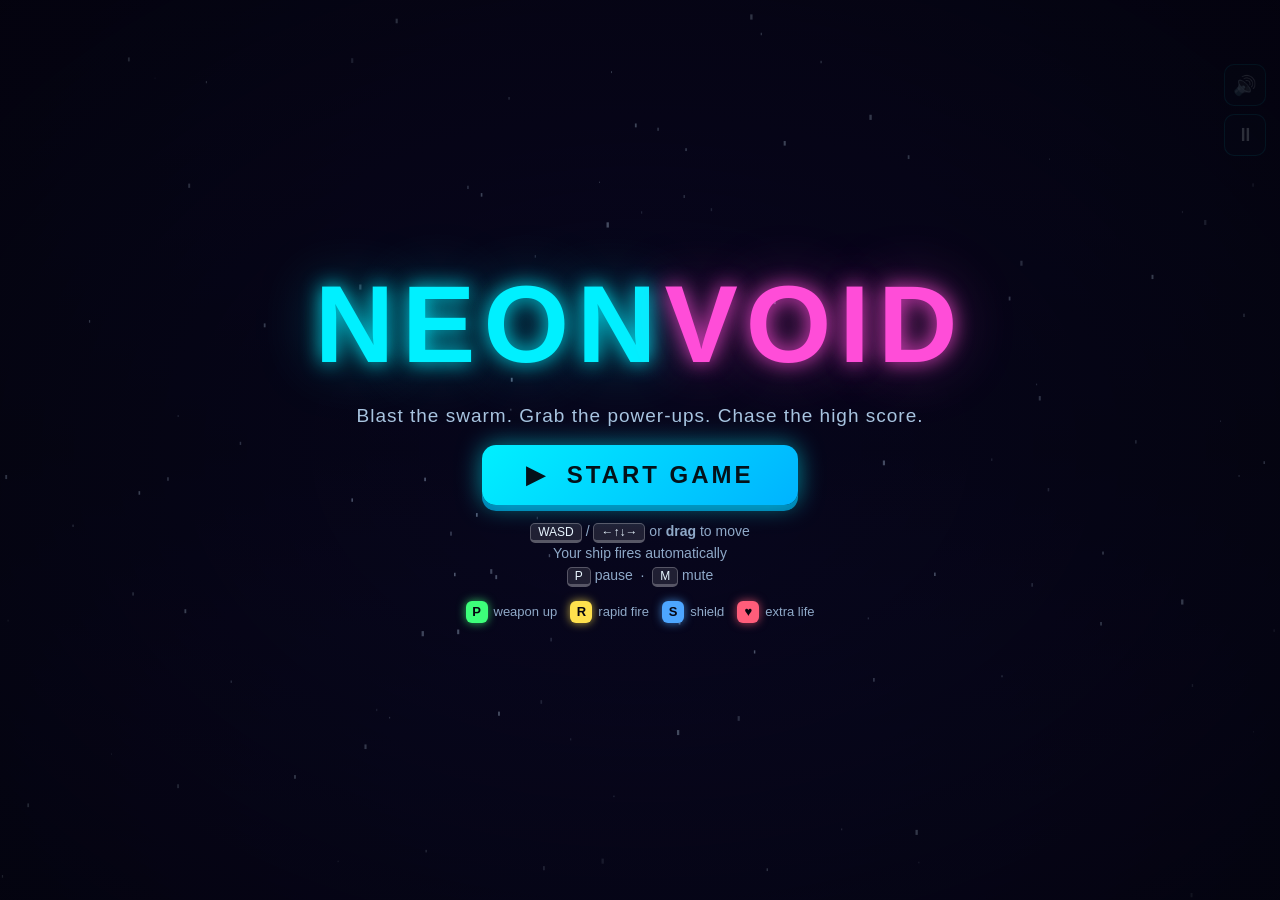
<file: game/index.html>
<!DOCTYPE html>
<html lang="en">
<head>
<meta charset="UTF-8">
<meta name="viewport" content="width=device-width, initial-scale=1.0, maximum-scale=1.0, user-scalable=no">
<title>Neon Void — Arcade Space Shooter</title>
<meta name="description" content="Neon Void is a fast, neon arcade space shooter. Blast waves of enemies, grab power-ups, chase the high score.">
<link rel="icon" href="data:image/svg+xml,%3Csvg xmlns='http://www.w3.org/2000/svg' viewBox='0 0 32 32'%3E%3Cpath d='M16 3 L27 26 L16 20 L5 26 Z' fill='%2300f0ff'/%3E%3C/svg%3E">
<link rel="stylesheet" href="style.css">
</head>
<body>
<canvas id="game"></canvas>

<!-- HUD -->
<div id="hud" class="hidden">
  <div class="hud-left">
    <div id="score">0</div>
    <div id="multiplier">×1</div>
  </div>
  <div class="hud-center">
    <div id="wave-label">WAVE 1</div>
  </div>
  <div class="hud-right">
    <div id="lives"></div>
    <div id="hiscore">HI 0</div>
  </div>
</div>

<!-- Top-right buttons -->
<div id="top-buttons">
  <button id="mute-btn" title="Mute (M)" aria-label="Toggle sound">🔊</button>
  <button id="pause-btn" title="Pause (P)" aria-label="Pause game">⏸</button>
</div>

<!-- Title screen -->
<div id="title-screen" class="screen">
  <h1 class="game-title">NEON<span>VOID</span></h1>
  <p class="tagline">Blast the swarm. Grab the power-ups. Chase the high score.</p>
  <button id="start-btn" class="big-btn">▶ &nbsp;START GAME</button>
  <div class="controls-info">
    <div><kbd>WASD</kbd> / <kbd>←↑↓→</kbd> or <strong>drag</strong> to move</div>
    <div>Your ship fires automatically</div>
    <div><kbd>P</kbd> pause &nbsp;·&nbsp; <kbd>M</kbd> mute</div>
  </div>
  <div class="powerup-info">
    <span class="pu pu-p">P</span> weapon up &nbsp;
    <span class="pu pu-r">R</span> rapid fire &nbsp;
    <span class="pu pu-s">S</span> shield &nbsp;
    <span class="pu pu-l">♥</span> extra life
  </div>
  <p id="title-hiscore" class="hiscore-line"></p>
</div>

<!-- Pause screen -->
<div id="pause-screen" class="screen hidden">
  <h2 class="screen-title">PAUSED</h2>
  <button id="resume-btn" class="big-btn">▶ &nbsp;RESUME</button>
  <button id="restart-btn" class="small-btn">↻ Restart</button>
</div>

<!-- Game over screen -->
<div id="gameover-screen" class="screen hidden">
  <h2 class="screen-title gameover-title">GAME OVER</h2>
  <p id="final-score" class="final-score">0</p>
  <p id="new-record" class="new-record hidden">★ NEW HIGH SCORE! ★</p>
  <p id="gameover-hiscore" class="hiscore-line"></p>
  <button id="play-again-btn" class="big-btn">↻ &nbsp;PLAY AGAIN</button>
</div>

<script src="game.js"></script>
</body>
</html>
</file>
<file: game/style.css>
/* Neon Void — styles */
* {
  margin: 0;
  padding: 0;
  box-sizing: border-box;
  -webkit-tap-highlight-color: transparent;
}

html, body {
  width: 100%;
  height: 100%;
  overflow: hidden;
  background: #050510;
  font-family: "Segoe UI", "Helvetica Neue", Arial, sans-serif;
  color: #e8f6ff;
  touch-action: none;
  user-select: none;
  -webkit-user-select: none;
}

#game {
  position: fixed;
  inset: 0;
  display: block;
  cursor: crosshair;
}

/* ---------- HUD ---------- */
#hud {
  position: fixed;
  top: 0;
  left: 0;
  right: 0;
  display: flex;
  justify-content: space-between;
  align-items: flex-start;
  padding: 14px 18px;
  pointer-events: none;
  z-index: 5;
}

#score {
  font-size: 30px;
  font-weight: 800;
  letter-spacing: 2px;
  color: #00f0ff;
  text-shadow: 0 0 12px rgba(0, 240, 255, 0.8);
  font-variant-numeric: tabular-nums;
}

#multiplier {
  font-size: 15px;
  font-weight: 700;
  color: #ffe14d;
  text-shadow: 0 0 10px rgba(255, 225, 77, 0.8);
  min-height: 20px;
}

#wave-label {
  font-size: 18px;
  font-weight: 700;
  letter-spacing: 4px;
  color: #ff4dd8;
  text-shadow: 0 0 12px rgba(255, 77, 216, 0.8);
  padding-top: 6px;
}

.hud-right {
  text-align: right;
}

#lives {
  font-size: 22px;
  letter-spacing: 3px;
  color: #ff5d7a;
  text-shadow: 0 0 10px rgba(255, 93, 122, 0.9);
  min-height: 30px;
}

#hiscore {
  font-size: 14px;
  font-weight: 600;
  letter-spacing: 2px;
  color: #9db4d0;
}

/* ---------- Top-right buttons ---------- */
#top-buttons {
  position: fixed;
  top: 64px;
  right: 14px;
  display: flex;
  flex-direction: column;
  gap: 8px;
  z-index: 6;
}

#top-buttons button {
  width: 42px;
  height: 42px;
  font-size: 19px;
  background: rgba(10, 20, 40, 0.6);
  border: 1px solid rgba(0, 240, 255, 0.4);
  border-radius: 10px;
  color: #e8f6ff;
  cursor: pointer;
  backdrop-filter: blur(4px);
  transition: background 0.15s, transform 0.1s;
}

#top-buttons button:hover {
  background: rgba(0, 240, 255, 0.2);
}

#top-buttons button:active {
  transform: scale(0.92);
}

/* ---------- Screens ---------- */
.screen {
  position: fixed;
  inset: 0;
  display: flex;
  flex-direction: column;
  align-items: center;
  justify-content: center;
  gap: 18px;
  background: radial-gradient(ellipse at center, rgba(10, 8, 40, 0.55) 0%, rgba(3, 3, 12, 0.88) 100%);
  z-index: 10;
  text-align: center;
  padding: 20px;
}

.hidden {
  display: none !important;
}

.game-title {
  font-size: clamp(52px, 12vw, 110px);
  font-weight: 900;
  letter-spacing: 8px;
  color: #00f0ff;
  text-shadow: 0 0 20px rgba(0, 240, 255, 0.9), 0 0 60px rgba(0, 240, 255, 0.4);
  animation: pulse-glow 2.2s ease-in-out infinite;
}

.game-title span {
  color: #ff4dd8;
  text-shadow: 0 0 20px rgba(255, 77, 216, 0.9), 0 0 60px rgba(255, 77, 216, 0.4);
}

@keyframes pulse-glow {
  0%, 100% { transform: scale(1); }
  50% { transform: scale(1.03); }
}

.tagline {
  font-size: clamp(14px, 3vw, 19px);
  color: #a8c4e0;
  letter-spacing: 1px;
}

.screen-title {
  font-size: clamp(36px, 8vw, 64px);
  font-weight: 900;
  letter-spacing: 6px;
  color: #00f0ff;
  text-shadow: 0 0 20px rgba(0, 240, 255, 0.8);
}

.gameover-title {
  color: #ff5d7a;
  text-shadow: 0 0 20px rgba(255, 93, 122, 0.9), 0 0 60px rgba(255, 93, 122, 0.4);
}

.final-score {
  font-size: clamp(40px, 9vw, 72px);
  font-weight: 900;
  color: #ffe14d;
  text-shadow: 0 0 24px rgba(255, 225, 77, 0.8);
  font-variant-numeric: tabular-nums;
}

.new-record {
  font-size: 20px;
  font-weight: 800;
  letter-spacing: 2px;
  color: #ffe14d;
  text-shadow: 0 0 14px rgba(255, 225, 77, 1);
  animation: pulse-glow 1s ease-in-out infinite;
}

.hiscore-line {
  font-size: 16px;
  letter-spacing: 2px;
  color: #9db4d0;
}

/* ---------- Buttons ---------- */
.big-btn {
  font-size: clamp(18px, 4vw, 24px);
  font-weight: 800;
  letter-spacing: 3px;
  padding: 16px 44px;
  color: #04121a;
  background: linear-gradient(135deg, #00f0ff, #00b3ff);
  border: none;
  border-radius: 14px;
  cursor: pointer;
  box-shadow: 0 0 24px rgba(0, 240, 255, 0.55), 0 6px 0 #0077aa;
  transition: transform 0.1s, box-shadow 0.1s, filter 0.15s;
}

.big-btn:hover {
  filter: brightness(1.15);
  transform: translateY(-2px);
  box-shadow: 0 0 34px rgba(0, 240, 255, 0.8), 0 8px 0 #0077aa;
}

.big-btn:active {
  transform: translateY(3px);
  box-shadow: 0 0 18px rgba(0, 240, 255, 0.5), 0 2px 0 #0077aa;
}

.small-btn {
  font-size: 15px;
  font-weight: 700;
  letter-spacing: 2px;
  padding: 10px 26px;
  color: #00f0ff;
  background: transparent;
  border: 2px solid rgba(0, 240, 255, 0.5);
  border-radius: 10px;
  cursor: pointer;
  transition: background 0.15s, transform 0.1s;
}

.small-btn:hover {
  background: rgba(0, 240, 255, 0.12);
}

.small-btn:active {
  transform: scale(0.95);
}

/* ---------- Info text ---------- */
.controls-info {
  display: flex;
  flex-direction: column;
  gap: 6px;
  font-size: 14px;
  color: #8fa9c8;
}

kbd {
  background: rgba(255, 255, 255, 0.1);
  border: 1px solid rgba(255, 255, 255, 0.25);
  border-bottom-width: 3px;
  border-radius: 5px;
  padding: 1px 7px;
  font-family: inherit;
  font-size: 12px;
  color: #e8f6ff;
}

.powerup-info {
  font-size: 13px;
  color: #8fa9c8;
  display: flex;
  align-items: center;
  gap: 6px;
  flex-wrap: wrap;
  justify-content: center;
}

.pu {
  display: inline-flex;
  align-items: center;
  justify-content: center;
  width: 22px;
  height: 22px;
  border-radius: 6px;
  font-weight: 800;
  font-size: 13px;
  color: #050510;
}

.pu-p { background: #3dff7a; box-shadow: 0 0 10px rgba(61, 255, 122, 0.7); }
.pu-r { background: #ffe14d; box-shadow: 0 0 10px rgba(255, 225, 77, 0.7); }
.pu-s { background: #4da6ff; box-shadow: 0 0 10px rgba(77, 166, 255, 0.7); }
.pu-l { background: #ff5d7a; box-shadow: 0 0 10px rgba(255, 93, 122, 0.7); }

@media (max-width: 600px) {
  #score { font-size: 24px; }
  #wave-label { font-size: 14px; }
  #top-buttons { top: 58px; }
}
</file>
